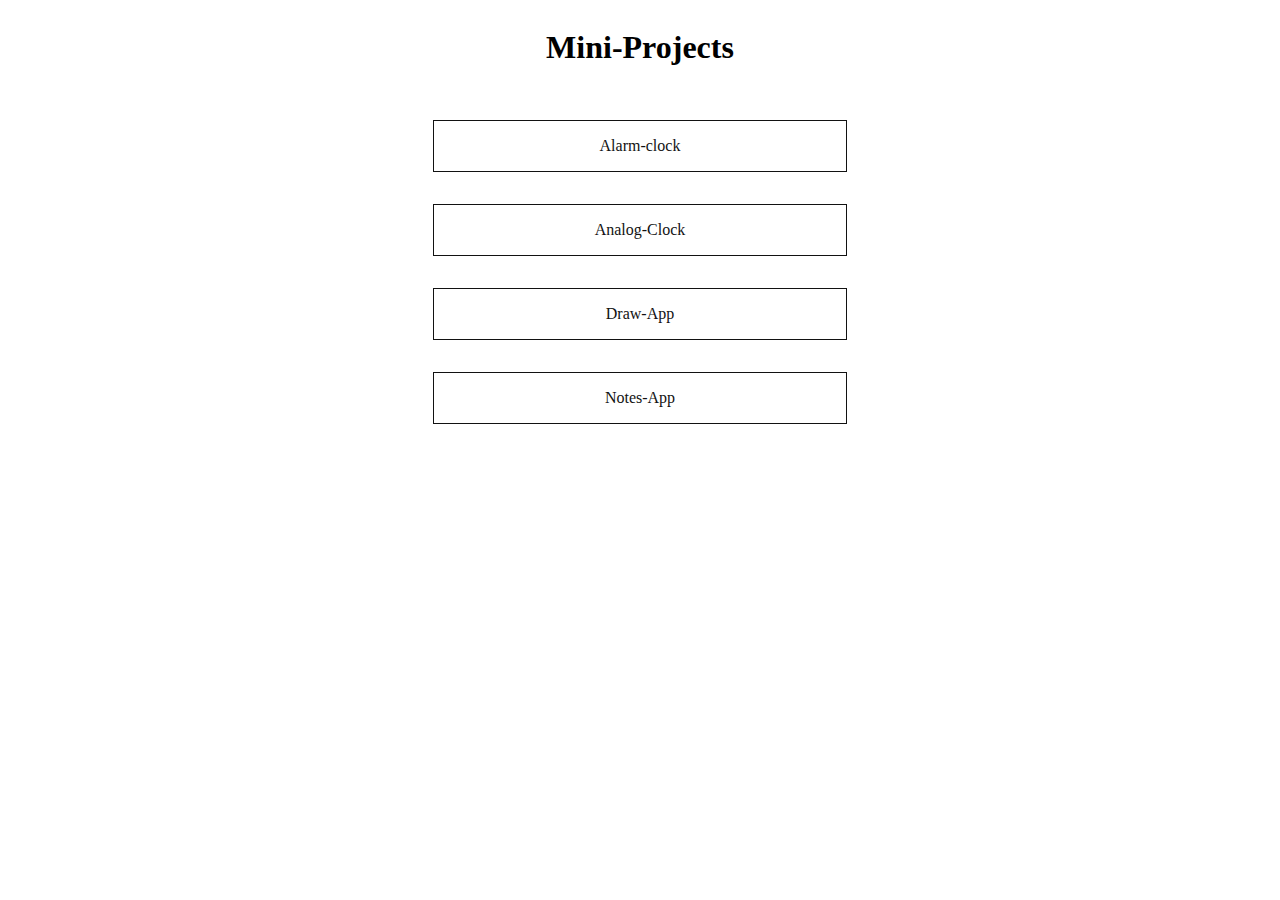
<file: index.html>
<!DOCTYPE html>
<html lang="en">
<head>
    <meta charset="UTF-8">
    <meta name="viewport" content="width=device-width, initial-scale=1.0">
    <title>Mini-Project</title>
    <link rel="stylesheet" href="style.css">
</head>
<body>
    <h1>Mini-Projects</h1>
    <a href="Alarm-clock/index.html">Alarm-clock</a>
    <a href="Analog-Clock/page/index.html">Analog-Clock</a>
    <a href="Draw-app/index.html">Draw-App</a>
    <a href="notes-app/page/index.html">Notes-App</a>
</body>
</html>
</file>
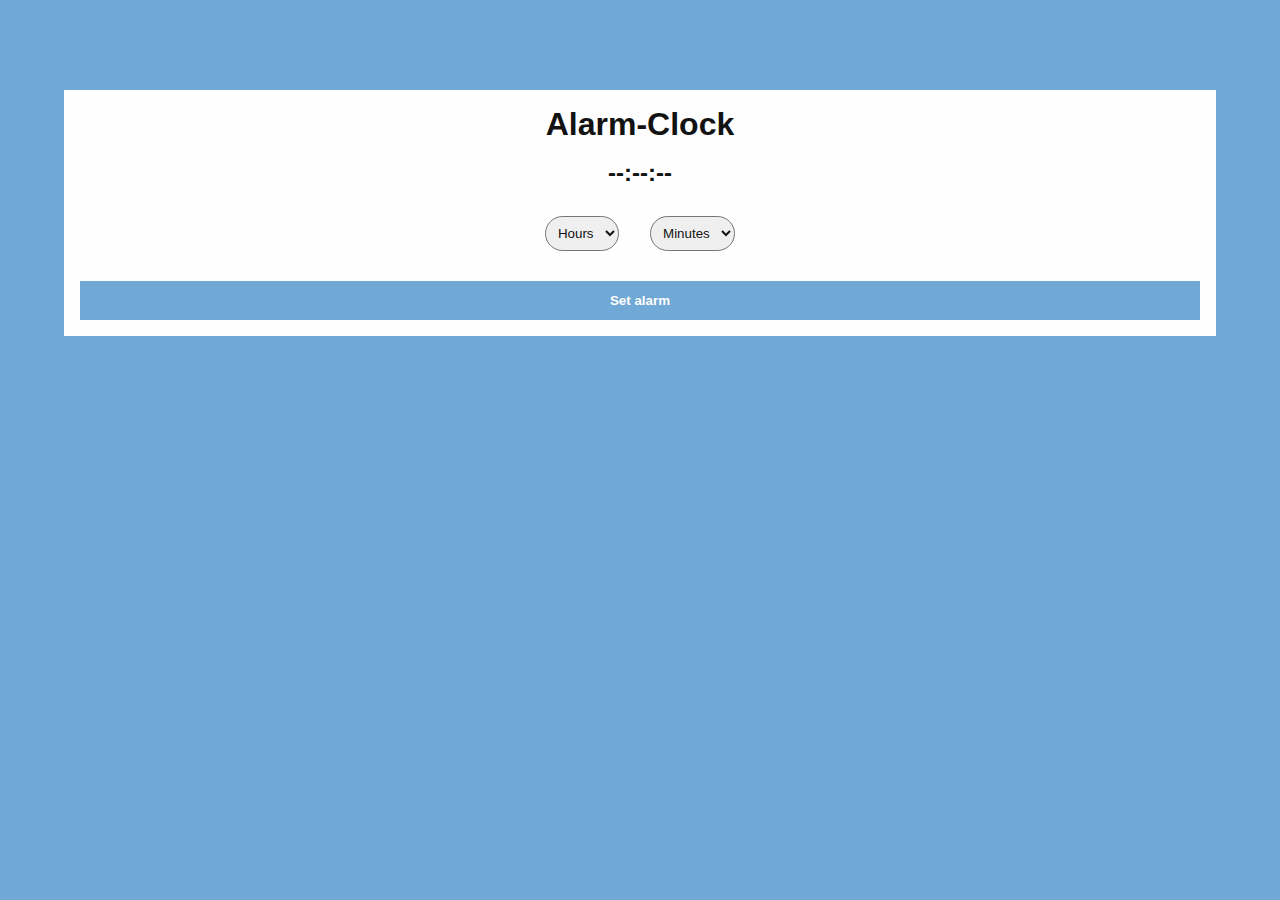
<file: Alarm-clock/index.html>
<!DOCTYPE html>
<html lang="en">
<head>
    <meta charset="UTF-8">
    <meta http-equiv="X-UA-Compatible" content="IE=edge">
    <meta name="viewport" content="width=device-width, initial-scale=1.0">
    <title>Alarm-Clock</title>
    <link rel="stylesheet" href="./style/css/index.css">
</head>
<body>
    <div>
        <h1>Alarm-Clock</h1>
        <h2 class="time">--:--:--</h2>
        <div>
            <select name="hours" class="hours">
                <option value="" selected hidden>Hours</option>
            </select>
            <select name="minutes" class="minutes" id="">
                <option value="" selected hidden>Minutes</option>
            </select>
        </div>
        <button class="set-alarm">Set alarm</button>
    </div>
    <audio class="alarm-sound">
        <source src="./sound/Alarm-Fast-High-Pitch-A3-Ring-Tone-www.fesliyanstudios.com.mp3">
    </audio>
    <script src="./src/index.js"></script>
</body>
</html>
</file>
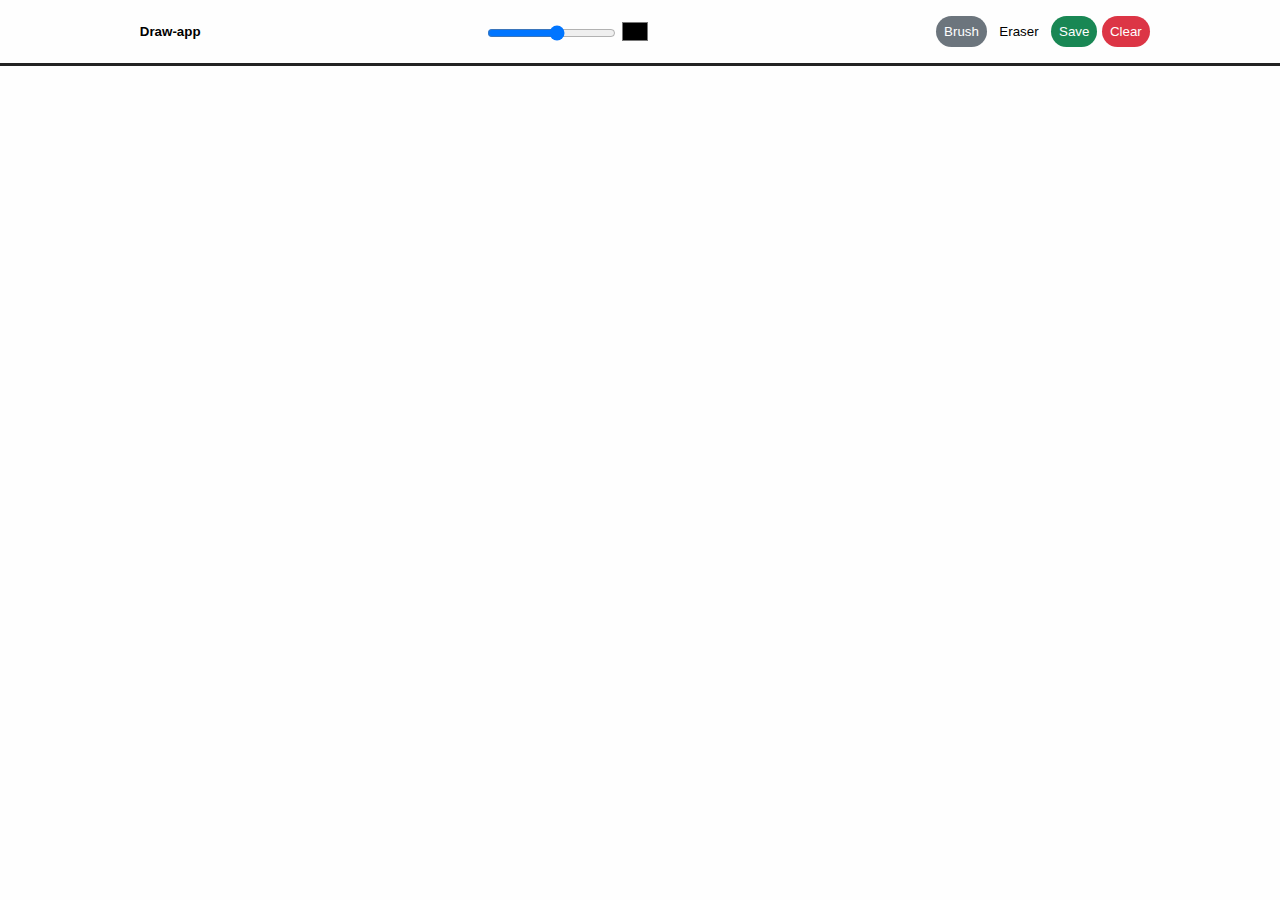
<file: Draw-app/index.html>
<!DOCTYPE html>
<html lang="en">
<head>
    <meta charset="UTF-8">
    <meta http-equiv="X-UA-Compatible" content="IE=edge">
    <meta name="viewport" content="width=device-width, initial-scale=1.0">
    <title>Draw-app</title>
    <link rel="stylesheet" href="./style/style.css">
</head>
<body>
    <main>
        <header>
            <h1>Draw-app</h1>
            <div class="inputs">
                <input class="range-input" type="range" min="1" max="10">
                <input class="color-input" type="color" name="" id="">
            </div>
            <div class="buttons">
                <button class="brush-button active-button">Brush</button>
                <button class="eraser-button">Eraser</button>
                <button class="save-button">Save</button>
                <button class="clear-button">Clear</button>
            </div>
        </header>
        <div>
            <canvas class="canvas"></canvas>
        </div>
    </main>
    <script src="./src/index.js"></script>
</body>
</html>
</file>
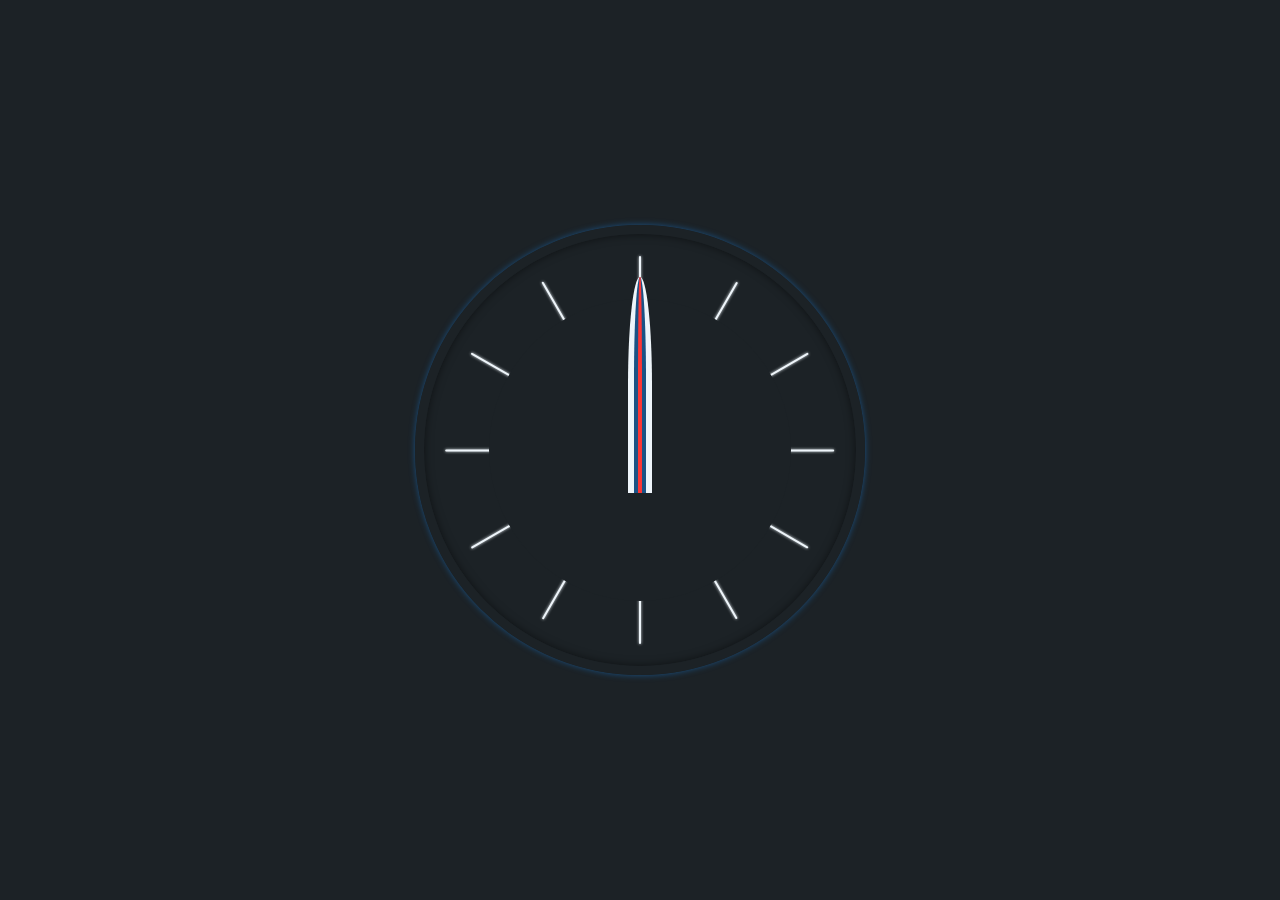
<file: Analog-Clock/page/index.html>
<!DOCTYPE html>
<html lang="en">
<head>
    <meta charset="UTF-8">
    <meta http-equiv="X-UA-Compatible" content="IE=edge">
    <meta name="viewport" content="width=device-width, initial-scale=1.0">
    <title>Clock</title>
    <link rel="stylesheet" href="../style/css/style.css">
</head>
<body>
    <main class="clock">
        <div class="clock_interior_board"></div>
        <div class="clock__hours clock__hours_1_7"></div>
        <div class="clock__hours clock__hours_2_8"></div>
        <div class="clock__hours clock__hours_3_9"></div>
        <div class="clock__hours clock__hours_4_10"></div>
        <div class="clock__hours clock__hours_5_11"></div>
        <div class="clock__hours clock__hours_6_12"></div>
        <div class="clock__secondhand"></div>
        <div class="clock__hourhand"></div>
        <div class="clock__minutehand"></div>
    </main>
    <script src="../src/index.js"></script>
</body>
</html>
</file>
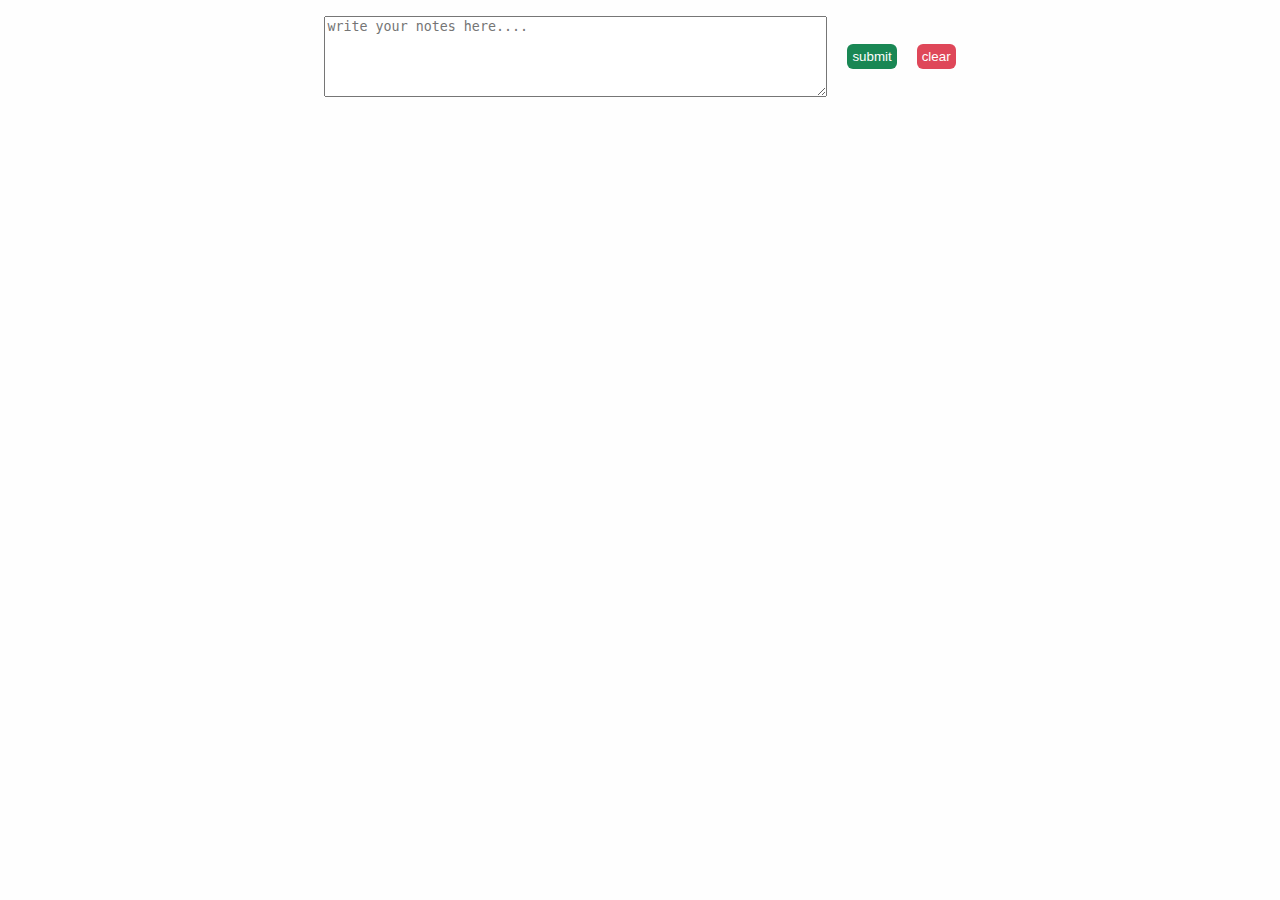
<file: notes-app/page/index.html>
<!DOCTYPE html>
<html lang="en">
<head>
    <meta charset="UTF-8">
    <meta http-equiv="X-UA-Compatible" content="IE=edge">
    <meta name="viewport" content="width=device-width, initial-scale=1.0">
    <link rel="stylesheet" href="../style/style.css">
    <title>Notes-app</title>
</head>
<body>
    <header>
        <form id="form-input">
            <textarea name="" id="notes-input" cols="60" rows="5" placeholder="write your notes here...."></textarea>
            <button type="submit"class="button button-success">submit</button>
            <button type="reset" class="button button-del">clear</button>
        </form>
    </header>
    <main id="notes-box">
        
    </main>
    <script src="../script/script.js"></script>
</body>
</html>
</file>
<file: style.css>
body{
    display: flex;
    flex-direction: column;
    align-items: center;
    gap: 2em;
}
a{
    display: block;
    border: 1px solid #121212;
    width: 30%;
    text-align: center;
    padding: 1em;
    text-decoration: none;
    color: #121212;
}
</file>
<file: Alarm-clock/style/css/index.css>
* {
  color: #121212;
  margin: 0;
  padding: 0;
  font-family: Arial, Helvetica, sans-serif;
}

body {
  background-color: #70a8d6;
}

body > div {
  background-color: #fefefe;
  width: 90vw;
  margin: 10vh auto;
  padding: 1em;
  box-sizing: border-box;
  display: flex;
  flex-direction: column;
  align-items: center;
  justify-content: center;
  gap: 1em;
}

select {
  border-radius: 30px;
  padding: 0.6em;
  margin: 1em;
}

button {
  padding: 0.9em;
  width: 100%;
  background-color: #70a8d6;
  border: none;
  font-weight: bold;
  color: #fefefe;
  transition: 300ms;
}
button:hover {
  background-color: #89acc9;
  cursor: pointer;
}/*# sourceMappingURL=index.css.map */
</file>
<file: Draw-app/style/style.css>
*{
    padding: 0;
    margin: 0;
    font-family: Arial, Helvetica, sans-serif;
}

body{
    overflow: hidden;
}

header{
    width:100%;
    position: fixed;
    display: flex;
    justify-content: space-around;
    align-items: center;
    border-bottom: 3px solid #232323;
    padding: 1em 0.3em;
    flex-wrap: wrap;
    gap: 1em;
    background-color: #fefefe;
}



h1{
    font-size: smaller;
}



input[type=color]{
    border: none;
    background: none;
    padding: 0;    
    width: 30px;
}






button{
    background-color: transparent;
    border: none;
    padding: 0.6em;
    border-radius: 30px;
    transition: 300ms;
}
button:hover{
    cursor: pointer;
}
.save-button{
    background-color: #198754 ;
    color: #fefefe;
}
.clear-button{
    color: #fefefe;
    background-color: #dc3545;
}
.active-button{
    color: #fefefe;
    background-color: #6c757d;
}
</file>
<file: Analog-Clock/style/css/style.css>
.clock {
  box-sizing: border-box;
  border-radius: 50%;
  height: 50vh;
  width: 50vh;
  padding: 1em;
  position: relative;
  border: 9px solid #1c2226;
  box-shadow: 0 0 6px #1a5285, inset 0 0 9px rgba(0, 0, 0, 0.5);
  display: flex;
  justify-content: center;
  align-items: center;
}
.clock_interior_board {
  position: absolute;
  background-color: #1c2226;
  width: 70%;
  height: 70%;
  border-radius: 50%;
  z-index: 1;
}
.clock__hours {
  width: 0.1em;
  height: 90%;
  border-radius: 10px;
  background-color: #eef5fa;
  position: absolute;
  box-shadow: 0 0 3px #eef5fa;
}
.clock__hours_1_7 {
  transform: rotate(30deg);
}
.clock__hours_2_8 {
  transform: rotate(60deg);
}
.clock__hours_3_9 {
  transform: rotate(90deg);
}
.clock__hours_4_10 {
  transform: rotate(120deg);
}
.clock__hours_5_11 {
  transform: rotate(150deg);
}
.clock__hourhand {
  position: absolute;
  height: 50%;
  top: 10%;
  border-radius: 50% 50% 0 0;
  transform-origin: center 80%;
  background-color: #eef5fa;
  width: 1.5em;
  z-index: 2;
}
.clock__minutehand {
  position: absolute;
  height: 50%;
  top: 10%;
  border-radius: 50% 50% 0 0;
  transform-origin: center 80%;
  background-color: #1a5285;
  width: 0.8em;
  z-index: 3;
}
.clock__secondhand {
  position: absolute;
  height: 50%;
  top: 10%;
  border-radius: 50% 50% 0 0;
  transform-origin: center 80%;
  background-color: #fa3636;
  width: 0.2em;
  z-index: 4;
}

* {
  margin: 0;
  padding: 0;
}

body {
  height: 100vh;
  background-color: #1c2226;
  display: flex;
  justify-content: center;
  align-items: center;
}/*# sourceMappingURL=style.css.map */
</file>
<file: notes-app/style/style.css>
/* global style */
body,html{
    padding: 0;
    margin: 0;
    background-color: #fefefe;
    font-weight: bold;
    font-family: Arial, Helvetica, sans-serif;
}
/* header and input style */
form{
    margin: 1em;
    display: flex;
    justify-content: center;
    align-items: center;
    gap: 20px;
    flex-wrap: wrap;
}

/* cards and main box style */

main{
    margin: 2em;
    display: grid;
    grid-template-columns: repeat(3 , 1fr) ;
    grid-auto-rows: 25em;
    gap: 1em;
}
@media screen and (max-width:768px) {
    main{
        grid-template-columns: repeat(1 , 1fr);
        gap: 0;
        margin: 1em;
        justify-items: center;
    }   
}


.saved-notes{
    padding: 0.5em;
    border-radius: 12px;
    background-color: #ccb85f;
    color: #fefefe;
    display: flex;
    flex-direction: column;
    gap: 10px;
    width: 20em;
    height: 20em;
    overflow: scroll;
    overflow-wrap:anywhere;
    justify-content: space-between;
}
@media screen and (max-width:768px) {
    .saved-notes{
        width: 17em;
    }   
}

 
.saved-notes::-webkit-scrollbar{
    height: 1em;
}
.saved-notes::-webkit-scrollbar-track{
    display: none;
    pointer-events: none;
    cursor: none;
}
.saved-notes::-webkit-scrollbar-corner{
    display: none;
}
.saved-notes::-webkit-scrollbar-thumb{
    background-color: black;
    border-radius: 10px;
}


/* buttons style */

.button{
    border-radius: 6px;
    border: none;
    background-color: #fefefe;
    outline: none;
    padding :5px;
    width: max-content;
}
.button-del{
    background: #df4759;
    color:#fefefe;
    transition: 200ms;
}
.button-del:hover{
    background:#ea8691;
}
.button-success{
    background: #198754;
    color:#fefefe;
    transition: 200ms;
}
.button-success:hover{
    background:#1fa969;
}
</file>
